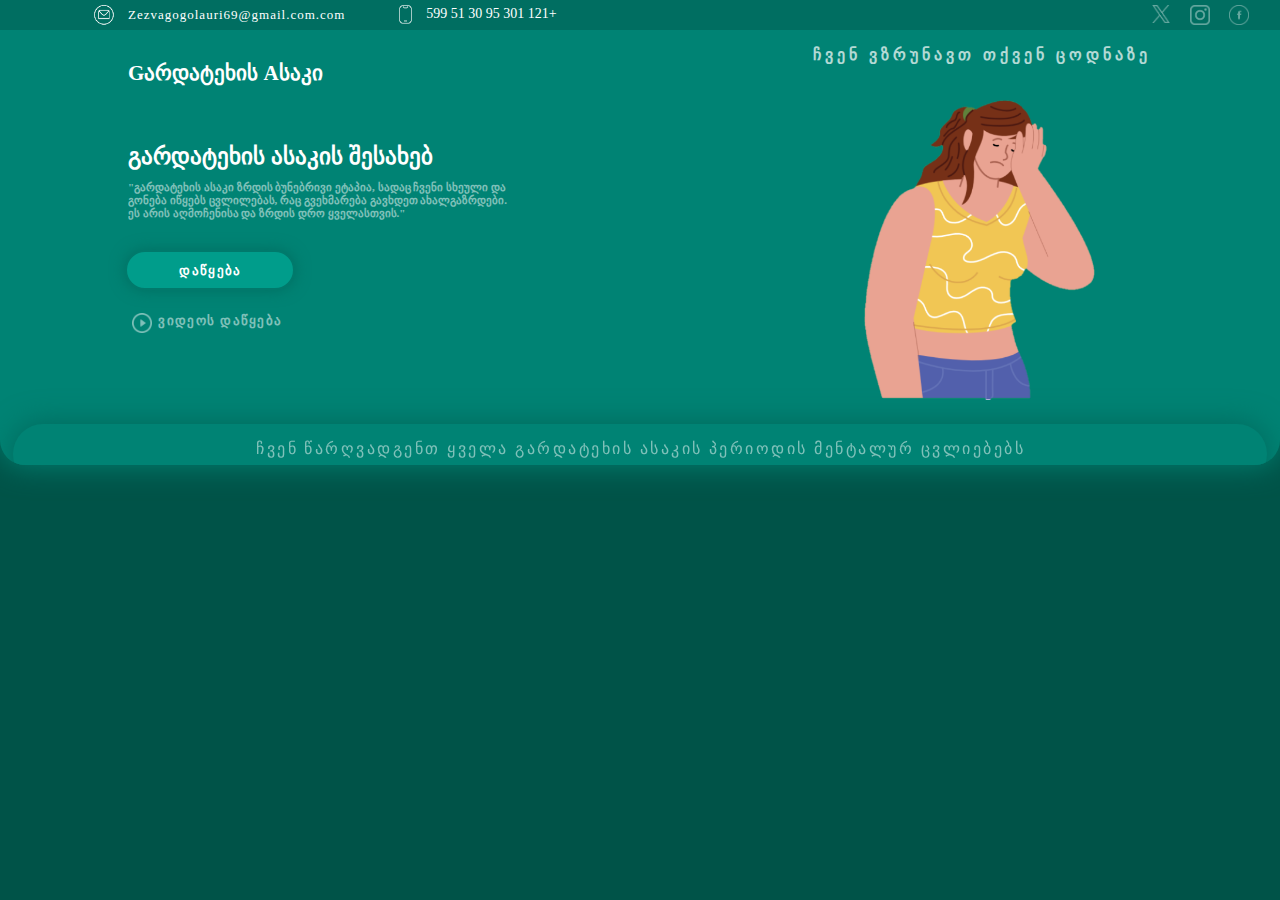
<file: index.html>
<!DOCTYPE html>
<html lang="en">
<head>
    <meta charset="UTF-8">
    <meta name="viewport" content="width=device-width, initial-scale=1.0">
    <title>გარდატეხის ასაკი</title>
    <link rel="icon" href="Catlogo.png">
    <link rel="Stylesheet" href="assets/style/Header.css">
    <link rel="stylesheet" href="assets/style/Information.css">
    <link rel="Stylesheet" href="assets/Responsive-style/Header-responsive.css">
</head>
<body>
    <header class="Header1">
        <a href="Steps.html"><button class="Start">დაწყება</button></a>
        <a href="assets/Video/Pubetryvideo.mp4"><button class="Video-Start"><img src="assets/icons/Video.png" style="height: 20px; position: absolute; left: 5px;"><span style="position: relative; left: 10px;">ვიდეოს დაწყება</span></button></a>
    
        <div class="Small-info">
            <img src="assets/img/Girl.png" alt="" class="Photo">
            <p class="SmallTip">ჩვენ ვზრუნავთ თქვენ ცოდნაზე</p>
            <p class="Title">Gარდატეხის Aსაკი</p>
            <p class="Title2">გარდატეხის ასაკის შესახებ</p>
            <p class="About">"გარდატეხის ასაკი ზრდის ბუნებრივი ეტაპია, სადაც ჩვენი სხეული და გონება იწყებს ცვლილებას, რაც გვეხმარება გავხდეთ ახალგაზრდები. ეს არის აღმოჩენისა და ზრდის დრო ყველასთვის."</p>
        </div>
        <header class="Header2">
            <div class="Contacts1">
            <img src="assets/icons/Gmail.png" class="Gmail-logo">
            <p class="Gmail-address">Zezvagogolauri69@gmail.com.com</p>
            <img src="assets/icons/Mobile.png" class="Mobile-logo">
            <p class="Mobile-phone">599 51 30 95 301 121+</p>
            </div>
            <div class="Contacts2">
                <img src="assets/icons/X.png" alt="X" class="X">
                <img src="assets/icons/Instagram.png" alt="Instagram" class="Instagram">
                <img src="assets/icons/Facebook.png" alt="facebook" class="facebook">
            </div>

        </header>
        

        <div class="Information-section">
            <p class="Information-section-info">ჩვენ წარღვადგენთ ყველა გარდატეხის ასაკის პერიოდის მენტალურ ცვლიებებს</p>
        </div>
    </header>
</body>
</html>
</file>
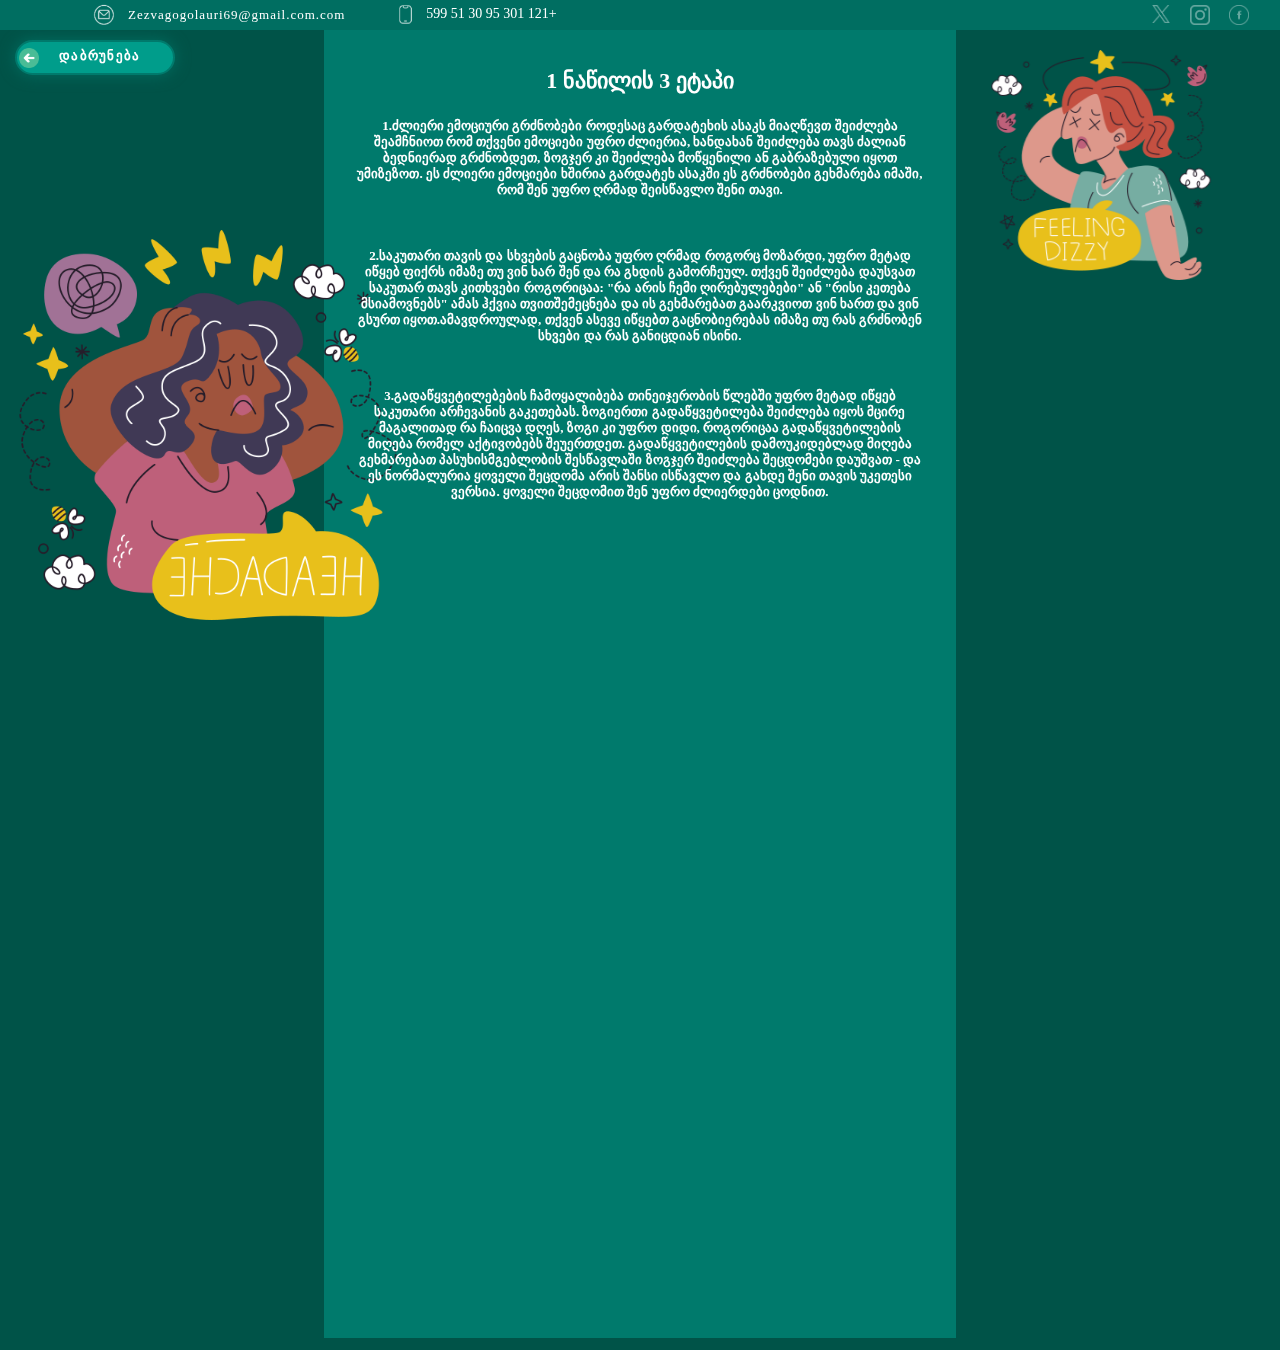
<file: FirstEpisode.html>
<!DOCTYPE html>
<html lang="en">
<head>
    <meta charset="UTF-8">
    <meta name="viewport" content="width=device-width, initial-scale=1.0">
    <link rel="stylesheet" href="assets/style/Header.css">
    <link rel="stylesheet" href="assets/Responsive-style/Header-responsive.css">
    <link rel="stylesheet" href="assets/style/Firstepisode.css">
    <link rel="stylesheet" href="assets/Responsive-style/Firstepisode-responsive.css">
    <title>Document</title>
</head>
<body>
    <header class="Header2">
        <div class="Contacts1">
        <img src="assets/icons/Gmail.png" class="Gmail-logo">
        <p class="Gmail-address">Zezvagogolauri69@gmail.com.com</p>
        <img src="assets/icons/Mobile.png" class="Mobile-logo">
        <p class="Mobile-phone">599 51 30 95 301 121+</p>
        </div>
        <div class="Contacts2">
            <img src="assets/icons/X.png" alt="X" class="X">
            <img src="assets/icons/Instagram.png" alt="Instagram" class="Instagram">
            <img src="assets/icons/Facebook.png" alt="facebook" class="facebook">
        </div>

    </header>
    <a href="Steps.html"><button class="Back"><img src="assets/icons/Arrow-back.png" style="position: relative; height: 20px; top: 2px; left: -66px;"><p style="position: fixed; left: 59px; top: 35px;">დაბრუნება</p></button></a>
    <header class="TextHeader">
        <div class="Textheaderinside"><span class="Text-Text">1 ნაწილის 3 ეტაპი</span>
        </div>
        <div class="Textheaderinside1"><span class="Text-Text">1.ძლიერი ემოციური გრძნობები

            როდესაც გარდატეხის ასაკს მიაღწევთ შეიძლება შეამჩნიოთ რომ თქვენი ემოციები უფრო ძლიერია, ხანდახან შეიძლება თავს ძალიან ბედნიერად გრძნობდეთ, ზოგჯერ კი შეიძლება მოწყენილი ან გაბრაზებული იყოთ უმიზეზოთ. ეს ძლიერი ემოციები ხშირია გარდატეხ ასაკში ეს გრძნობები გეხმარება იმაში, რომ შენ უფრო ღრმად შეისწავლო შენი თავი.</span> </div>
        <div class="Textheaderinside2"><span class="Text-Text">2.საკუთარი თავის და სხვების გაცნობა უფრო ღრმად 

                როგორც მოზარდი, უფრო მეტად იწყებ ფიქრს იმაზე თუ ვინ ხარ შენ და რა გხდის გამორჩეულ. თქვენ შეიძლება დაუსვათ საკუთარ თავს კითხვები როგორიცაა: "რა არის ჩემი ღირებულებები" ან "რისი კეთება მსიამოვნებს" ამას ჰქვია თვითშემეცნება და ის გეხმარებათ გაარკვიოთ ვინ ხართ და ვინ გსურთ იყოთ.ამავდროულად, თქვენ ასევე იწყებთ გაცნობიერებას იმაზე თუ რას გრძნობენ სხვები და რას განიცდიან ისინი.</span>  </div>
        <div class="Textheaderinside3"><span class="Text-Text">3.გადაწყვეტილებების ჩამოყალიბება

            თინეიჯერობის წლებში უფრო მეტად იწყებ საკუთარი არჩევანის გაკეთებას. ზოგიერთი გადაწყვეტილება შეიძლება იყოს მცირე მაგალითად  რა ჩაიცვა დღეს, ზოგი კი უფრო დიდი, როგორიცაა გადაწყვეტილების მიღება რომელ აქტივობებს შეუერთდეთ. გადაწყვეტილების დამოუკიდებლად მიღება გეხმარებათ პასუხისმგებლობის შესწავლაში ზოგჯერ შეიძლება შეცდომები დაუშვათ - და ეს ნორმალურია ყოველი შეცდომა არის შანსი ისწავლო და გახდე შენი თავის უკეთესი ვერსია.  ყოველი შეცდომით შენ უფრო ძლიერდები ცოდნით.</span>   </div>

    </header>
    <img src="assets/img/Dizzy.png" class="Dizzy">
    <img src="assets/img/headache.png" class="DizzyHeadache">
</body>
</html>
</file>
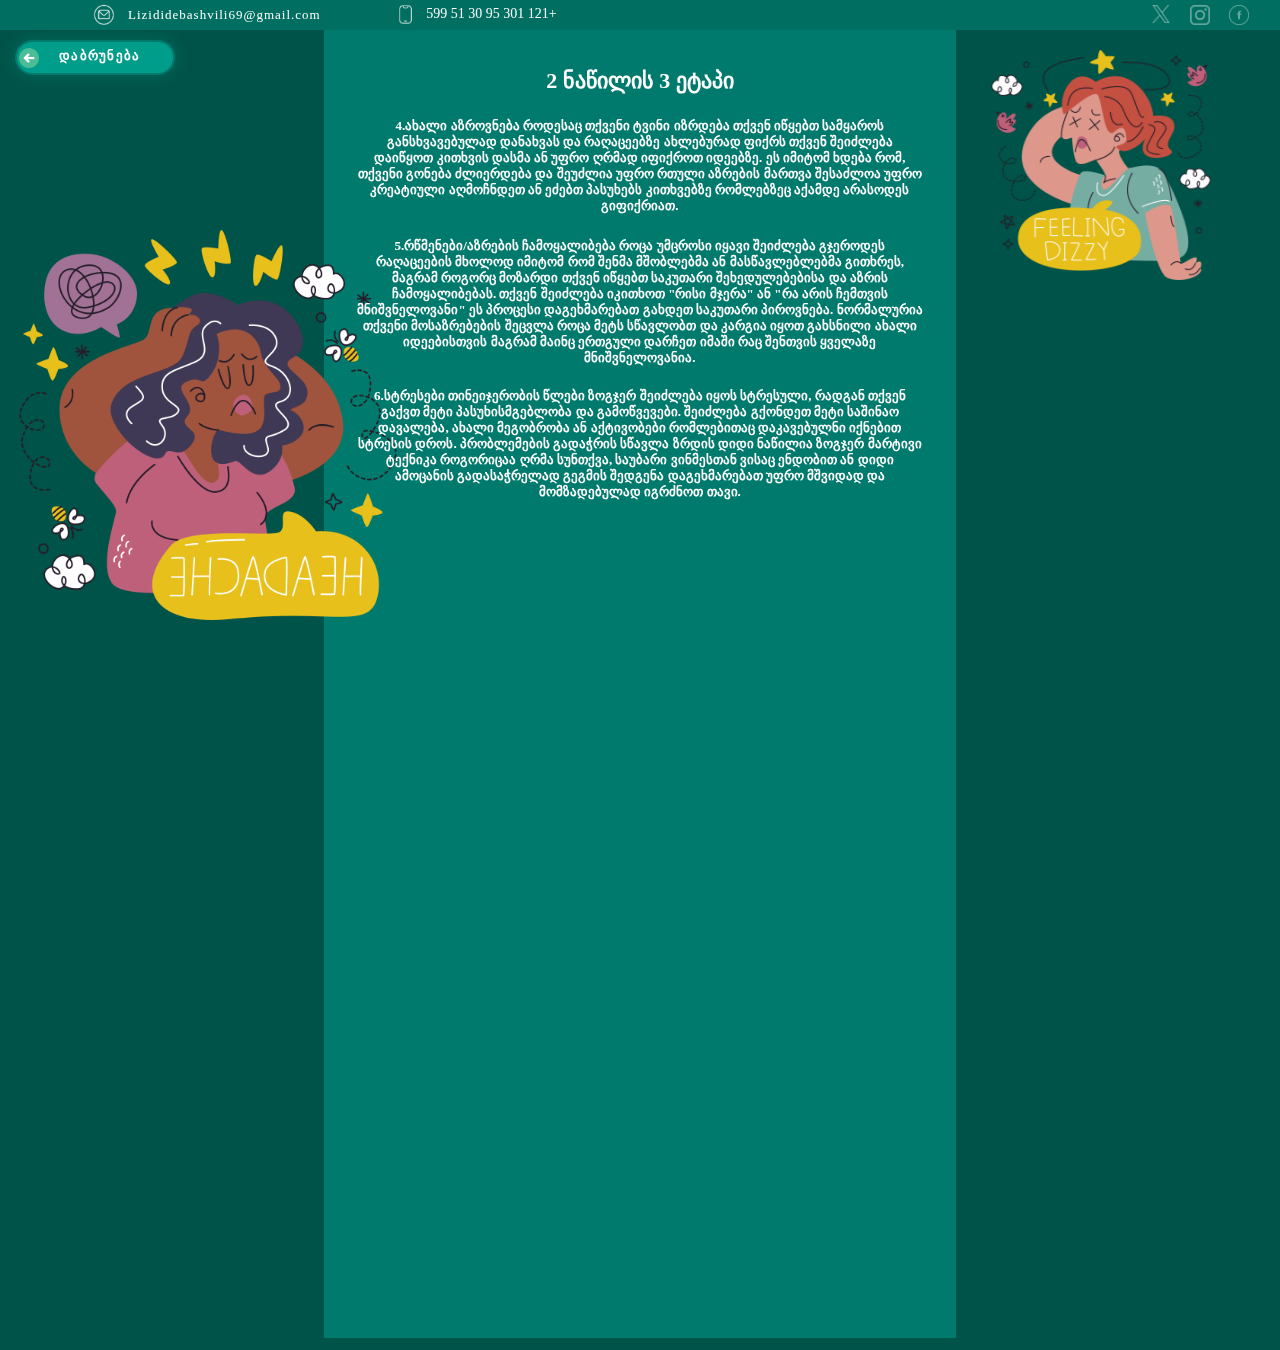
<file: SecondEpisode.html>
<!DOCTYPE html>
<html lang="en">
<head>
    <meta charset="UTF-8">
    <meta name="viewport" content="width=device-width, initial-scale=1.0">
    <link rel="stylesheet" href="assets/style/Header.css">
    <link rel="stylesheet" href="assets/Responsive-style/Header-responsive.css">
    <link rel="stylesheet" href="assets/style/Secondepisode.css">
    <link rel="stylesheet" href="assets/Responsive-style/Secondepisode-responsive.css">
    <title>Document</title>
</head>
<body>
    <header class="Header2">
        <div class="Contacts1">
        <img src="assets/icons/Gmail.png" class="Gmail-logo">
        <p class="Gmail-address">Lizididebashvili69@gmail.com</p>
        <img src="assets/icons/Mobile.png" class="Mobile-logo">
        <p class="Mobile-phone">599 51 30 95 301 121+</p>
        </div>
        <div class="Contacts2">
            <img src="assets/icons/X.png" alt="X" class="X">
            <img src="assets/icons/Instagram.png" alt="Instagram" class="Instagram">
            <img src="assets/icons/Facebook.png" alt="facebook" class="facebook">
        </div>

    </header>
    <a href="Steps.html"><button class="Back"><img src="assets/icons/Arrow-back.png" style="position: relative; height: 20px; top: 2px; left: -66px;"><p style="position: fixed; left: 59px; top: 35px;">დაბრუნება</p></button></a>
    <header class="TextHeader">
        <div class="Textheaderinside"><span class="Text-Text">2 ნაწილის 3 ეტაპი</span>
        </div>
        <div class="Textheaderinside1"><span class="Text-Text">4.ახალი აზროვნება

            როდესაც თქვენი ტვინი იზრდება თქვენ იწყებთ სამყაროს განსხვავებულად დანახვას და რაღაცეებზე ახლებურად ფიქრს თქვენ შეიძლება დაიწყოთ კითხვის დასმა ან უფრო ღრმად იფიქროთ იდეებზე. ეს იმიტომ ხდება რომ, თქვენი გონება ძლიერდება და შეუძლია უფრო რთული აზრების მართვა შესაძლოა უფრო კრეატიული აღმოჩნდეთ ან ეძებთ პასუხებს კითხვებზე რომლებზეც აქამდე არასოდეს გიფიქრიათ.</span> </div>
        <div class="Textheaderinside2"><span class="Text-Text">5.რწმენები/აზრების ჩამოყალიბება

            როცა უმცროსი იყავი შეიძლება გჯეროდეს რაღაცეების მხოლოდ იმიტომ რომ შენმა მშობლებმა ან მასწავლებლებმა გითხრეს, მაგრამ როგორც მოზარდი თქვენ იწყებთ საკუთარი შეხედულებებისა და აზრის ჩამოყალიბებას. თქვენ შეიძლება იკითხოთ "რისი მჯერა" ან "რა არის ჩემთვის მნიშვნელოვანი" ეს პროცესი  დაგეხმარებათ გახდეთ საკუთარი პიროვნება. ნორმალურია თქვენი მოსაზრებების შეცვლა როცა მეტს სწავლობთ და კარგია იყოთ გახსნილი ახალი იდეებისთვის მაგრამ მაინც ერთგული დარჩეთ იმაში რაც შენთვის ყველაზე მნიშვნელოვანია. </span>  </div>
        <div class="Textheaderinside3"><span class="Text-Text">6.სტრესები

            თინეიჯერობის წლები ზოგჯერ შეიძლება იყოს სტრესული, რადგან თქვენ გაქვთ მეტი პასუხისმგებლობა და გამოწვევები. შეიძლება გქონდეთ მეტი საშინაო დავალება, ახალი მეგობრობა ან აქტივობები რომლებითაც დაკავებულნი იქნებით სტრესის დროს.  პრობლემების გადაჭრის სწავლა ზრდის დიდი ნაწილია ზოგჯერ მარტივი ტექნიკა როგორიცაა ღრმა სუნთქვა, საუბარი ვინმესთან ვისაც ენდობით ან დიდი ამოცანის გადასაჭრელად გეგმის შედგენა დაგეხმარებათ უფრო მშვიდად და მომზადებულად იგრძნოთ თავი.</span>   </div>

    </header>
    <img src="assets/img/Dizzy.png" class="Dizzy">
    <img src="assets/img/headache.png" class="DizzyHeadache">
</body>
</html>
</file>
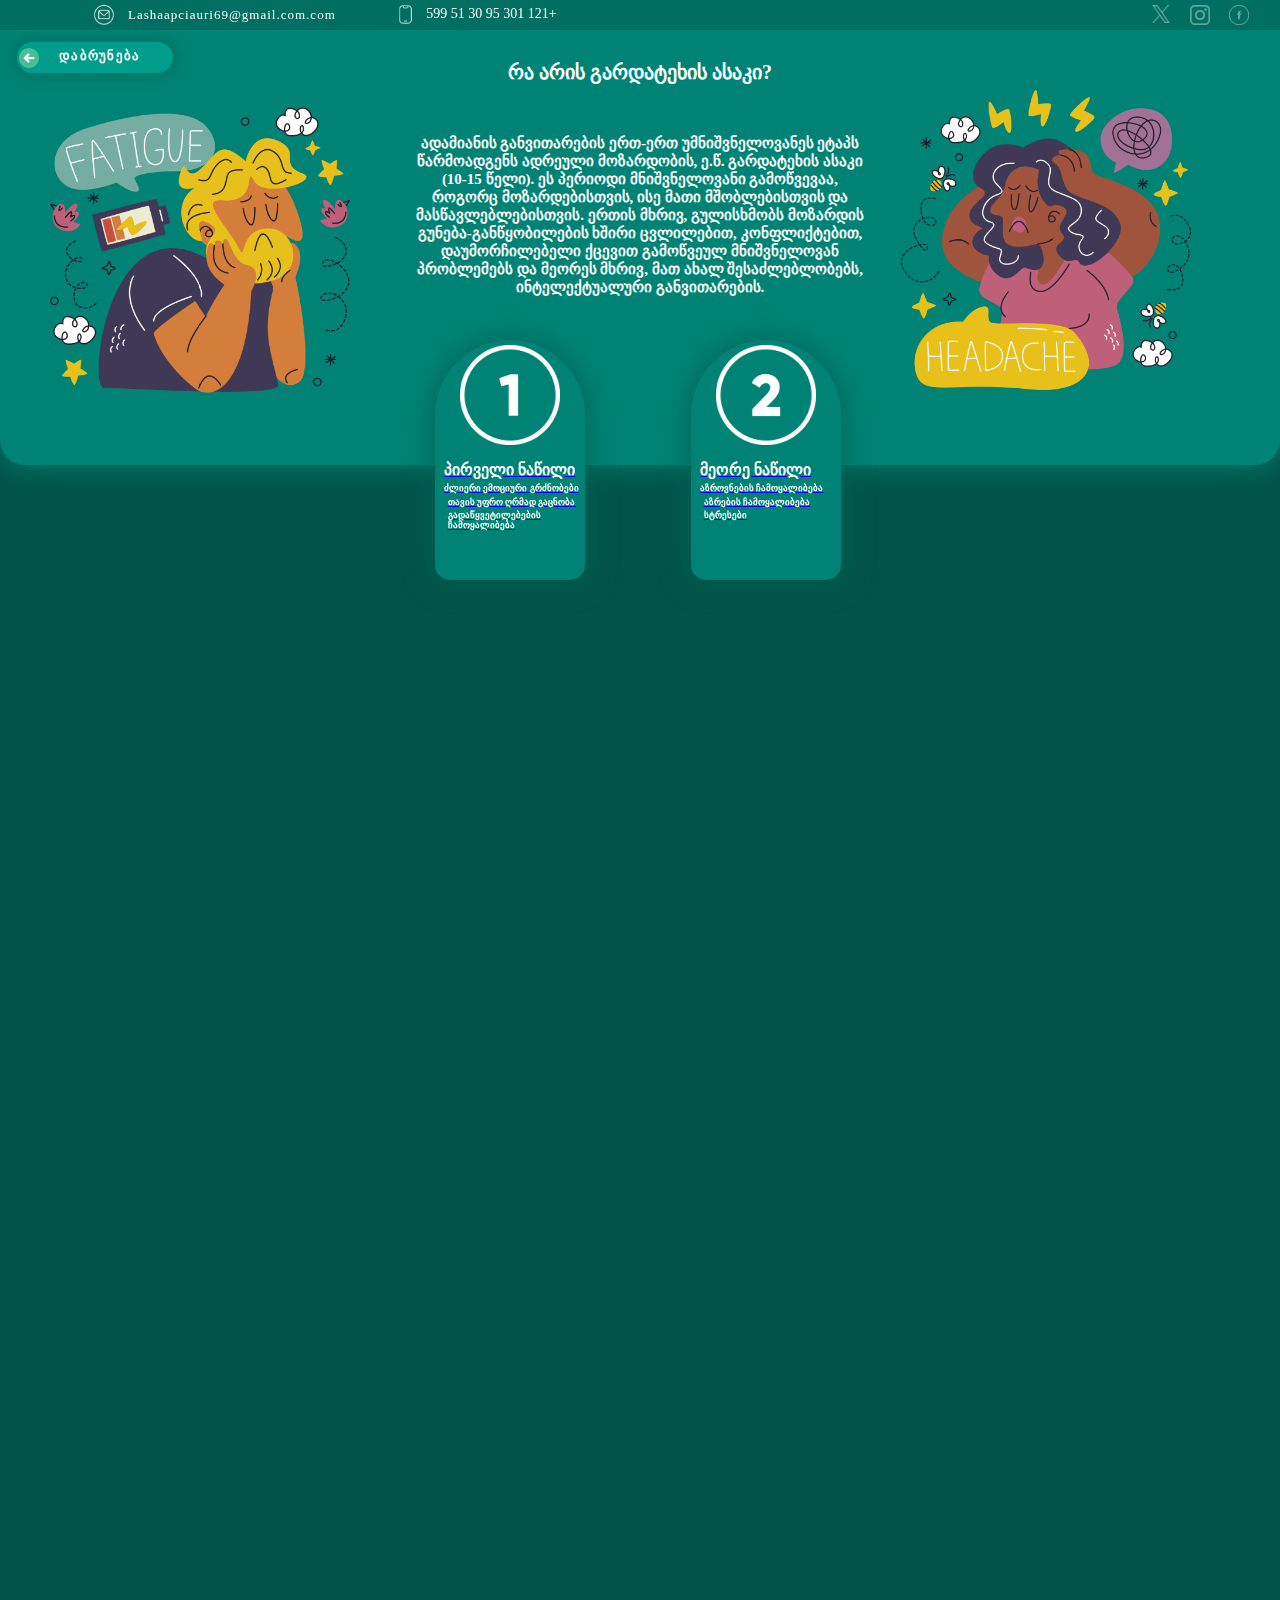
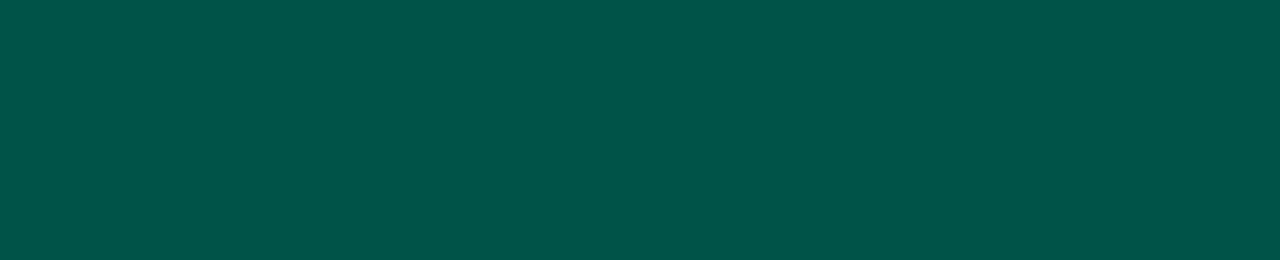
<file: Steps.html>
<!DOCTYPE html>
<html lang="en">
<head>
    <meta charset="UTF-8">
    <meta name="viewport" content="width=device-width, initial-scale=1.0">
    <title>Document</title>
    <link rel="stylesheet" href="assets/style/Header.css">
    <link rel="stylesheet" href="assets/style/Steps.css">
    <link rel="stylesheet" href="assets/Responsive-style/Header-responsive.css">
    <link rel="stylesheet" href="assets/Responsive-style/Steps-responsive.css">
</head>
<body>
    <header class="Header2">
        <div class="Contacts1">
        <img src="assets/icons/Gmail.png" class="Gmail-logo">
        <p class="Gmail-address">Lashaapciauri69@gmail.com.com</p>
        <img src="assets/icons/Mobile.png" class="Mobile-logo">
        <p class="Mobile-phone">599 51 30 95 301 121+</p>
        </div>
        <div class="Contacts2">
            <img src="assets/icons/X.png" alt="X" class="X">
            <img src="assets/icons/Instagram.png" alt="Instagram" class="Instagram">
            <img src="assets/icons/Facebook.png" alt="facebook" class="facebook">
        </div>

    </header>

    <header class="Header-1">
        <a href="index.html"><button class="Back"><img src="assets/icons/Arrow-back.png" style="position: relative; height: 20px; top: 2px; left: -66px;"><p style="position: fixed; left: 59px; top: 35px;">დაბრუნება</p></button></a>
        
        <div class="InfoText">
            <p class="Question">რა არის გარდატეხის ასაკი?</p>
            <p class="Answer">ადამიანის განვითარების ერთ-ერთ უმნიშვნელოვანეს ეტაპს წარმოადგენს ადრეული მოზარდობის, ე.წ. გარდატეხის ასაკი (10-15 წელი). ეს პერიოდი მნიშვნელოვანი გამოწვევაა, როგორც მოზარდებისთვის, ისე მათი მშობლებისთვის და მასწავლებლებისთვის. ერთის მხრივ, გულისხმობს მოზარდის გუნება-განწყობილების ხშირი ცვლილებით, კონფლიქტებით, დაუმორჩილებელი ქცევით გამოწვეულ მნიშვნელოვან პრობლემებს და მეორეს მხრივ, მათ ახალ შესაძლებლობებს, ინტელექტუალური განვითარების.</p>
        
        <div>
        <img src="assets/img/headache.png" class="Designpicture">
        <img src="assets/img/fatigue.png" class="Fatigue">
    </header>
    <header class="Informationsection123">
        <a href="FirstEpisode.html"><div class="First-step">
            <img src="assets/icons/First.png" class="Firstimage">
            <p style="position: relative; left: 9px; color: white; font-weight: bolder;">პირველი ნაწილი</p>
            <p style="position: relative; left: 9px; top: -12px; color: white; font-weight: bolder; font-size: 9px;">ძლიერი ემოციური გრძნობები</p>
            <p style="position: relative; left: 12.5px; top: -17px; color: white; font-weight: bolder; font-size: 9px;">თავის უფრო ღრმად გაცნობა</p>
            <p style="position: relative; left: 12.5px; top: -23px; color: white; font-weight: bolder; font-size: 9px;">გადაწყვეტილებების ჩამოყალიბება</p>
        </div></a>
        <a href="SecondEpisode.html"><div class="Second-step">
            <img src="assets/icons/Two.png" class="Firstimage">
            <p style="position: relative; left: 9px; color: white; font-weight: bolder;">მეორე ნაწილი</p>
            <p style="position: relative; left: 9px; top: -12px; color: white; font-weight: bolder; font-size: 9px;">აზროვნების ჩამოყალიბება</p>
            <p style="position: relative; left: 12.5px; top: -17px; color: white; font-weight: bolder; font-size: 9px;">აზრების ჩამოყალიბება</p>
            <p style="position: relative; left: 12.5px; top: -23px; color: white; font-weight: bolder; font-size: 9px;">სტრესები</p>
        </div></a>

    </header>
</body>
</html>
</file>
<file: assets/style/Header.css>
html{
    scroll-behavior: smooth;
}
Body{
    overflow-x: hidden;
    background-color: #005348;
}
.Header1 {
    background-color: #008374;
    box-shadow: 0 0 30px #008374;
    width: 100%;
    height: 465px;
    position: absolute;
    top: 0px;
    left: 0%;
    border-bottom-left-radius: 25px;
    border-bottom-right-radius: 25px;
    overflow: hidden;
}

.Header2 {
    background-color: #006e61;
    width: 100%;
    height: 30px;
    position: fixed;
    top: 0px;
    left: 0%;
    cursor: default;
    z-index: 3;
}

.Gmail-logo {
    height: 40px;
    position: fixed;
    top: -4px;
    left: 4.2%;
}

.Gmail-address {
    position: fixed;
    top: -6px;
    left: 10%;
    font-size: 13px;
    letter-spacing: 1px;
    color: white;
    font-weight: 1;
}

.Mobile-logo {
    height: 45px;
    position: fixed;
    top: -4px;
    left: 27.5%;
}

.Mobile-phone {
    position: fixed;
    top: -8px;
    left: 33.3%;
    color: white;
    font-size: 14px;
}

.X {
    opacity: 0.4;
    height: 18px;
    position: fixed;
    top: 5px;
    left: 90%;
    cursor: pointer;
}

.Instagram {
    opacity: 0.4;
    height: 20px;
    position: fixed;
    top: 5px;
    left: 93%;
    cursor: pointer;
}

.facebook {
    opacity: 0.4;
    height: 20px;
    position: fixed;
    top: 5px;
    left: 96%;
    cursor: pointer;
}

.X:hover {
    opacity: 1;
    transition: ease 0.3s;
}

.Instagram:hover {
    opacity: 1;
    transition: ease 0.3s;
}

.facebook:hover {
    opacity: 1;
    transition: ease 0.3s;
}

/* End of Fixed header2 */
.Title {
    position: absolute;
    top: 40px;
    left: 10%;
    font-size: 21px;
    color: white;
    font-weight: bolder;
    z-index: 1;
}

.Title2 {
    position: absolute;
    top: 120px;
    left: 10%;
    font-size: 23px;
    color: white;
    font-weight: bolder;
    z-index: 1;
}

.About {
    position: absolute;
    top: 170px;
    left: 10%;
    font-size: 11px;
    background-color: transparent;
    width: 30%;
    color: white;
    font-weight: bolder;
    opacity: 0.5;
}
.SmallTip{
    letter-spacing: 4px;
    position: relative;
    left: 63.5%;
    top: -275px;
    color: white;
    font-weight: bolder;
    opacity: 0.7;
}

.Photo {
    height: 300px;
    position: relative;
    left: 67.5%;
    top: 100px;
}
.Start{
    height: 40px;
    width: 170px;
    position: absolute;
    top: 250px;
    left: 9.8%;
    border-radius: 85px;
    border-style: solid;
    background-color: #009d8b;
    border-color: #007a6c;
    box-shadow: 0 0 15px #006e61;
    color: white;
    border-width: 2px;
    font-weight: bolder;
    letter-spacing: 1.3px;
    cursor: pointer;
}
.Start:hover{
    opacity: 0.7;
    transition: ease 0.3s;
    background-color: white;
    color: #009d8b;
    box-shadow: 0 0 15px #005348;
}
.Video-Start{
    height: 40px;
    width: 170px;
    position: absolute;
    top: 300px;
    left: 9.8%;
    background-color: transparent;
    color: white;
    font-weight: bolder;
    letter-spacing: 1.3px;
    cursor: pointer;
    border-style: solid;
    border-color: transparent;
    opacity: 0.5;
}
.Video-Start:hover{
    opacity: 1;
    transition: ease 0.3s;
    
}
</file>
<file: assets/style/Information.css>
.Information-section{
    width: 98%;
    height: 60px;
    margin: 85px auto;
    background-color: #008374;
    box-shadow: 0 0 30px #00675b;
    border-radius: 50px;
    cursor: default;

}
.Information-section-info{
    position: fixed;
    left: 20%;
    color: white;
    font-size: 97%;
    opacity: 0.5;
    letter-spacing: 2.5px;
}
</file>
<file: assets/Responsive-style/Header-responsive.css>
@media (max-width: 1065px){
    .Gmail-logo {
        height: 40px;
        position: fixed;
        top: -4px;
        left: 43px;
    }
    .Gmail-address{
        position: fixed;
        top: -6px;
        left: 110px;
    }
    .Mobile-logo{
        position: fixed;
        top: -4px;
        left: 300px;
    }
    .Mobile-phone{
        position: fixed;
        top: -8px;
        left: 370px;
    }
    .About{
        width: 300px;
    }
    .Photo{
        position: relative;
        left: 61.5%;
    }
    .SmallTip{
        letter-spacing: 1px;
        font-size: 14px;
        position: relative;
        left: 58.5%;
    }
    .X{
        height: 13px;
        position: fixed;
        top: 7px;
        left: 87%;
        
    }
    .Instagram {
        height: 13px;
        position: fixed;
        top: 7px;
        left: 90%;
    }
    .facebook {
        height: 13px;
        position: fixed;
        top: 7px;
        left: 93.3%;
    }
    .Information-section-info{
        position: fixed;
        left: 9%;
        font-size: 15px;
        letter-spacing: 1px;
    }
}
@media (max-width: 618px){
    .Information-section-info{
        position: fixed;
        left: 9%;
        font-size: 12px;
        letter-spacing: 1px;
    }
    .Gmail-logo {
        height: 40px;
        position: fixed;
        top: -4px;
        left: 5px;
    }
    .Gmail-address{
        position: fixed;
        top: -6px;
        left: 70px;
    }
    .Mobile-logo{
        position: fixed;
        top: -4px;
        left: 260px;
    }
    .Mobile-phone{
        position: fixed;
        top: -8px;
        left: 330px;
    }
    .Photo{
        position: relative;
        left: 51.5%;
    }
    .About{
        width: 300px;
        z-index: 1;
    }
    .SmallTip{
        letter-spacing: 0.5px;
        font-size: 10px;
        position: relative;
        left: 58.5%;
        top: -250px;
    }
}
@media (max-width: 538px){
    .Gmail-logo {
        height: 40px;
        position: fixed;
        top: -4px;
        left: -30px;
    }
    .Gmail-address{
        position: fixed;
        top: -1px;
        left: 35px;
        font-size: 10px;
    }
    .Mobile-logo{
        position: fixed;
        top: -4px;
        left: 180px;
    }
    .Mobile-phone{
        position: fixed;
        top: -1px;
        left: 250px;
        font-size: 10px;
    }
    .X{
        height: 13px;
        position: fixed;
        top: 7px;
        left: 83%;
        
    }
    .Instagram {
        height: 13px;
        position: fixed;
        top: 7px;
        left: 88%;
    }
    .facebook {
        height: 13px;
        position: fixed;
        top: 7px;
        left: 93.3%;
    }
    .Photo{
        position: relative;
        left: 45.5%;
    }
    .SmallTip{
        letter-spacing: 0.5px;
        font-size: 10px;
        position: relative;
        left: 55.5%;
        top: -250px;
    }
    @media (max-width: 390px){
        .X{
            height: 13px;
            position: fixed;
            top: 40px;
            left: 80%;
            
        }
        .Instagram {
            height: 13px;
            position: fixed;
            top: 40px;
            left: 87%;
        }
        .facebook {
            height: 13px;
            position: fixed;
            top: 40px;
            left: 94.3%;
        }
        .Start{
            z-index: 1;
        }
        .Video-Start{
            z-index: 1;
        }
        .Photo{
            position: relative;
            left: 20.5%;
        }
        .SmallTip{
            letter-spacing: 0.5px;
            font-size: 10px;
            position: relative;
            left: 23.5%;
            top: 100px;
            color: transparent;
        }
    }


}
</file>
<file: assets/style/Firstepisode.css>
body{
    overflow-y: hidden;
}
.TextHeader{
    background-color: #007a6c;
    height: 150vh;
    width: 50%;
    margin: -20px auto;
    z-index: 3;
}
.Back{
    height: 35px;
    width: 160px;
    position: absolute;
    top: 40px;
    left: 15px;
    border-radius: 85px;
    border-style: solid;
    background-color: #009d8b;
    border-color: #007a6c;
    box-shadow: 0 0 15px #006e61;
    color: white;
    border-width: 2px;
    font-weight: bolder;
    letter-spacing: 1.3px;
    cursor: pointer;
}
.Back:hover{
    background-color: white;
    color: #009d8b;
    opacity: 0.9;
    transition: ease 0.3s;
    width: 165px;
}
.Textheaderinside{
    background-color: transparent;
    height: 50px;
    width: 90%;
    position: relative;
    left: 5%;
    top: 80px;
    font-size: 22px;
    color: white;
    text-align: center;
    font-weight: bolder;
    z-index: 4;
}
.Textheaderinside1{
    background-color: transparent;
    height: 50px;
    width: 90%;
    position: relative;
    left: 5%;
    top: 80px;
    font-size: 13px;
    color: white;
    text-align: center;
    font-weight: bolder;
    z-index: 4;
}
.Textheaderinside2{
    background-color: transparent;
    height: 50px;
    width: 90%;
    position: relative;
    left: 5%;
    top: 160px;
    font-size: 13px;
    color: white;
    text-align: center;
    font-weight: bolder;
    z-index: 4;
}
.Textheaderinside3{
    background-color: transparent;
    height: 50px;
    width: 90%;
    position: relative;
    left: 5%;
    top: 250px;
    font-size: 13px;
    color: white;
    text-align: center;
    font-weight: bolder;
    z-index: 4;
}
.Dizzy{
    height: 230px;
    width: 230px;
    z-index: 1;
    position: fixed;
    top: 50px;
    left: 77%;
}
.DizzyHeadache{
    height: 390px;
    width: 390px;
    z-index: 1;
    position: fixed;
    top: 230px;
    left: 1%;
    transform: scaleX(-1);
}
</file>
<file: assets/Responsive-style/Firstepisode-responsive.css>
@media (max-width:1000px){
    .DizzyHeadache{
        height: 390px;
        width: 390px;
        z-index: -1;
        position: fixed;
        top: 240px;
        left: -100px;
        transform: scaleX(-1);
    }
    .Dizzy{
        height: 230px;
        width: 230px;
        z-index: 1;
        position: fixed;
        top: 390px;
        left: 77%;
    }
}
@media (max-width:825px){
    .DizzyHeadache{
        height: 390px;
        width: 390px;
        z-index: -1;
        position: fixed;
        top: 240px;
        left: -150px;
        transform: scaleX(-1);
    }
    .Dizzy{
        height: 230px;
        width: 230px;
        z-index: 1;
        position: fixed;
        top: 390px;
        left: 77%;
    }
    .TextHeader{
        background-color: #007a6c;
        height: 150vh;
        width: 65%;
        margin: -20px auto;
        z-index: 3;
    }
}
@media (max-width:642px){
    .DizzyHeadache{
        height: 390px;
        width: 390px;
        z-index: -1;
        position: fixed;
        top: 240px;
        left: -150px;
        transform: scaleX(-1);
    }
    .Dizzy{
        height: 230px;
        width: 230px;
        z-index: 1;
        position: fixed;
        top: 390px;
        left: 77%;
    }
    .TextHeader{
        background-color: #007a6c;
        height: 150vh;
        width: 65%;
        margin: -20px auto;
        z-index: 3;
    }
}
@media (max-width:666px){
    .DizzyHeadache{
        height: 390px;
        width: 390px;
        z-index: -1;
        position: fixed;
        top: 240px;
        left: -150px;
        transform: scaleX(-1);
    }
    .Dizzy{
        height: 230px;
        width: 230px;
        z-index: 1;
        position: fixed;
        top: 390px;
        left: 77%;
    }
    .TextHeader{
        background-color: #007a6c;
        height: 150vh;
        width: 65%;
        margin: -20px auto;
        z-index: 3;
    }
    .Text-Text{
        font-size: 12px;
    }
    .Textheaderinside{
        position: relative;
        left: 5%;
        top: 50px;

    }
    .Textheaderinside1{
        position: relative;
        left: 5%;
        top: 40px;

    }
    .Textheaderinside2{
        position: relative;
        left: 5%;
        top: 120px;
    }
    .Textheaderinside3{
        position: relative;
        left: 5%;
        top: 240px;
    }
}
@media (max-width:484px){
    .DizzyHeadache{
        height: 310px;
        width: 310px;
        z-index: -1;
        position: fixed;
        top: 290px;
        left: -150px;
        transform: scaleX(-1);
    }
    .Dizzy{
        height: 230px;
        width: 230px;
        z-index: 1;
        position: fixed;
        top: 390px;
        left: 77%;
    }
    .TextHeader{
        background-color: #007a6c;
        height: 150vh;
        width: 65%;
        margin: -20px auto;
        z-index: 3;
    }
    .Text-Text{
        font-size: 9px;
    }
    .Textheaderinside{
        position: relative;
        left: 5%;
        top: 40px;

    }
    .Textheaderinside1{
        position: relative;
        left: 5%;
        top: 20px;

    }
    .Textheaderinside2{
        position: relative;
        left: 5%;
        top: 115px;
    }
    .Textheaderinside3{
        position: relative;
        left: 5%;
        top: 240px;
    }
}
</file>
<file: assets/style/Secondepisode.css>
body{
    overflow-y: hidden;
}
.TextHeader{
    background-color: #007a6c;
    height: 150vh;
    width: 50%;
    margin: -20px auto;
    z-index: 3;
}
.Back{
    height: 35px;
    width: 160px;
    position: absolute;
    top: 40px;
    left: 15px;
    border-radius: 85px;
    border-style: solid;
    background-color: #009d8b;
    border-color: #007a6c;
    box-shadow: 0 0 15px #006e61;
    color: white;
    border-width: 2px;
    font-weight: bolder;
    letter-spacing: 1.3px;
    cursor: pointer;
}
.Back:hover{
    background-color: white;
    color: #009d8b;
    opacity: 0.9;
    transition: ease 0.3s;
    width: 165px;
}
.Textheaderinside{
    background-color: transparent;
    height: 50px;
    width: 90%;
    position: relative;
    left: 5%;
    top: 80px;
    font-size: 22px;
    color: white;
    text-align: center;
    font-weight: bolder;
    z-index: 4;
}
.Textheaderinside1{
    background-color: transparent;
    height: 50px;
    width: 90%;
    position: relative;
    left: 5%;
    top: 80px;
    font-size: 13px;
    color: white;
    text-align: center;
    font-weight: bolder;
    z-index: 4;
}
.Textheaderinside2{
    background-color: transparent;
    height: 50px;
    width: 90%;
    position: relative;
    left: 5%;
    top: 150px;
    font-size: 13px;
    color: white;
    text-align: center;
    font-weight: bolder;
    z-index: 4;
}
.Textheaderinside3{
    background-color: transparent;
    height: 50px;
    width: 90%;
    position: relative;
    left: 5%;
    top: 250px;
    font-size: 13px;
    color: white;
    text-align: center;
    font-weight: bolder;
    z-index: 4;
}
.Dizzy{
    height: 230px;
    width: 230px;
    z-index: 1;
    position: fixed;
    top: 50px;
    left: 77%;
}
.DizzyHeadache{
    height: 390px;
    width: 390px;
    z-index: 1;
    position: fixed;
    top: 230px;
    left: 1%;
    transform: scaleX(-1);
}
</file>
<file: assets/Responsive-style/Secondepisode-responsive.css>
@media (max-width:1001px){
    .DizzyHeadache{
        height: 390px;
        width: 390px;
        z-index: -1;
        position: fixed;
        top: 240px;
        left: -100px;
        transform: scaleX(-1);
    }
    .Dizzy{
        height: 230px;
        width: 230px;
        z-index: 1;
        position: fixed;
        top: 390px;
        left: 77%;
    }
    .Text-Text{
        font-size: 12px;
    }
    .Textheaderinside3{
        position: relative;
        left: 5%;
        top: 290px;
    }
    .Textheaderinside1{
        background-color: transparent;
        height: 50px;
        width: 90%;
        position: relative;
        left: 5%;
        top: 70px;
    }
}
@media (max-width:825px){
    .DizzyHeadache{
        height: 390px;
        width: 390px;
        z-index: -1;
        position: fixed;
        top: 240px;
        left: -150px;
        transform: scaleX(-1);
    }
    .Dizzy{
        height: 230px;
        width: 230px;
        z-index: 1;
        position: fixed;
        top: 390px;
        left: 77%;
    }
    .TextHeader{
        background-color: #007a6c;
        height: 150vh;
        width: 65%;
        margin: -20px auto;
        z-index: 3;
    }
}
@media (max-width:642px){
    .DizzyHeadache{
        height: 390px;
        width: 390px;
        z-index: -1;
        position: fixed;
        top: 240px;
        left: -150px;
        transform: scaleX(-1);
    }
    .Dizzy{
        height: 230px;
        width: 230px;
        z-index: 1;
        position: fixed;
        top: 390px;
        left: 77%;
    }
    .TextHeader{
        background-color: #007a6c;
        height: 150vh;
        width: 65%;
        margin: -20px auto;
        z-index: 3;
    }
}
@media (max-width:666px){
    .DizzyHeadache{
        height: 390px;
        width: 390px;
        z-index: -1;
        position: fixed;
        top: 240px;
        left: -150px;
        transform: scaleX(-1);
    }
    .Dizzy{
        height: 230px;
        width: 230px;
        z-index: 1;
        position: fixed;
        top: 390px;
        left: 77%;
    }
    .TextHeader{
        background-color: #007a6c;
        height: 150vh;
        width: 65%;
        margin: -20px auto;
        z-index: 3;
    }
    .Text-Text{
        font-size: 12px;
    }
    .Textheaderinside{
        position: relative;
        left: 5%;
        top: 50px;

    }
    .Textheaderinside1{
        position: relative;
        left: 5%;
        top: 40px;

    }
    .Textheaderinside2{
        position: relative;
        left: 5%;
        top: 140px;
    }
    .Textheaderinside3{
        position: relative;
        left: 5%;
        top: 280px;
    }
    .Text-Text{
        font-size: 9px;
    }
}
@media (max-width:484px){
    .DizzyHeadache{
        height: 310px;
        width: 310px;
        z-index: -1;
        position: fixed;
        top: 290px;
        left: -150px;
        transform: scaleX(-1);
    }
    .Dizzy{
        height: 230px;
        width: 230px;
        z-index: 1;
        position: fixed;
        top: 390px;
        left: 77%;
    }
    .TextHeader{
        background-color: #007a6c;
        height: 150vh;
        width: 65%;
        margin: -20px auto;
        z-index: 3;
    }
    .Text-Text{
        font-size: 8px;
    }
    .Textheaderinside{
        position: relative;
        left: 5%;
        top: 40px;

    }
    .Textheaderinside1{
        position: relative;
        left: 5%;
        top: 20px;

    }
    .Textheaderinside2{
        position: relative;
        left: 5%;
        top: 115px;
    }
    .Textheaderinside3{
        position: relative;
        left: 5%;
        top: 270px;
    }
}
</file>
<file: assets/style/Steps.css>
body{
    overflow-x: hidden;
    overflow-y: hidden;
}
.Header-1{
    background-color: #008374;
    box-shadow: 0 0 30px #008374;
    width: 100%;
    height: 465px;
    position: absolute;
    top: 0px;
    left: 0%;
    border-bottom-left-radius: 25px;
    border-bottom-right-radius: 25px;
    z-index: -2;
}
.Back{
    height: 35px;
    width: 160px;
    position: absolute;
    top: 40px;
    left: 15px;
    border-radius: 85px;
    border-style: solid;
    background-color: #009d8b;
    border-color: #007a6c;
    box-shadow: 0 0 15px #006e61;
    color: white;
    border-width: 2px;
    font-weight: bolder;
    letter-spacing: 1.3px;
    cursor: pointer;
}
.Back:hover{
    background-color: white;
    color: #009d8b;
    opacity: 0.9;
    transition: ease 0.3s;
    width: 165px;
}
.InfoText{
    background-color: transparent;
    margin: 60px auto;
    width: 70%;
    height: 200vh;
    color: white;
    font-weight: bolder;
    font-size: 14px;
    z-index: 2;
}
.Question{
    background-color: transparent;
    color: rgb(255, 255, 255);
    margin: 0 auto;
    width: 50%;
    text-align: center;
    font-size: 20px;
    
}

.Answer{
    background-color: transparent;
    color: rgb(255, 255, 255);
    margin: 50px auto;
    width: 50%;
    text-align: center;
    font-size: 15px;
    z-index: 8;
}
.Designpicture{
    height: 300px;
    position: fixed;
    left: 70%;
    top: 90px;
    z-index: 1;
}
.Fatigue{
    height: 300px;
    position: fixed;
    left: 50px;
    top: 100px;
}
.Informationsection123{
    background-color: rgba(255, 255, 255, 0);
    width: 100%;
    height: 240px;
    position: absolute;
    left: 0;
    top: 340px;
}
.First-step{
    background-color: #008374;
    box-shadow: 0 0 30px #006357;
    height: 100%;
    width: 150px;
    position: relative;
    left: 34%;
    border-radius: 20px;
    cursor: pointer;
    border-top-left-radius: 100px;
    border-top-right-radius: 100px;
}
.First-step:hover{
    opacity: 0.8;
    transition: ease 0.3s;
    box-shadow: 0 0 60px #ffffff74;
}
.Second-step{
    background-color: #008374;
    box-shadow: 0 0 30px #006357;
    height: 100%;
    width: 150px;
    position: relative;
    left: 54%;
    top: -240px;
    border-radius: 20px;
    cursor: pointer;
    border-top-left-radius: 100px;
    border-top-right-radius: 100px;
    z-index: 2;
}
.Firstimage{
    height: 100px;
    position: relative;
    left: 25px;
    top: 5px;
}
.Second-step:hover{
    opacity: 0.8;
    transition: ease 0.3s;
    box-shadow: 0 0 60px #ffffff74;
}
</file>
<file: assets/Responsive-style/Steps-responsive.css>
@media (max-width:1069px){
    .Designpicture{
        height: 200px;
        position: fixed;
        left: 75%;
        top: 270px;
        z-index: 1;
    }
    .Fatigue{
        height: 200px;
        position: fixed;
        left: 50px;
        top: 300px;
        z-index: 0;
    }
    .Answer{
        width: 500px;
        z-index: 4;
    }
    .InfoText{
        z-index: 4;
    }
}
@media (max-width:835px){
    .Designpicture{
        height: 500px;
        position: fixed;
        left: 65%;
        top: 0px;
        z-index: -1;
    }
    .Fatigue{
        height: 500px;
        position: fixed;
        left: -250px;
        top: 0px;
        z-index: -1;
    }
    .Answer{
        width: 500px;
        z-index: 4;
    }
    .InfoText{
        z-index: 4;
    }
    .First-step{
        background-color: #008374;
        box-shadow: 0 0 30px #006357;
        height: 100%;
        width: 150px;
        position: relative;
        left: 25%;
        border-radius: 20px;
        cursor: pointer;
        border-top-left-radius: 100px;
        border-top-right-radius: 100px;
    }
    .Second-step{
        background-color: #008374;
        box-shadow: 0 0 30px #006357;
        height: 100%;
        width: 150px;
        position: relative;
        left: 60%;
        top: -240px;
        border-radius: 20px;
        cursor: pointer;
        border-top-left-radius: 100px;
        border-top-right-radius: 100px;
        z-index: 2;
    }

}
@media (max-width:631px){
    .Designpicture{
        height: 500px;
        position: fixed;
        left: 65%;
        top: 0px;
        z-index: -1;
    }
    .Fatigue{
        height: 500px;
        position: fixed;
        left: -250px;
        top: 0px;
        z-index: -1;
    }
    .Answer{
        width: 90%;
        z-index: 4;
        position: fixed;
        left: 5%;
        font-size: 13px;
    }
    .InfoText{
        z-index: 4;
    }
    .First-step{
        background-color: #008374;
        box-shadow: 0 0 30px #006357;
        height: 100%;
        width: 150px;
        position: relative;
        left: 17%;
        border-radius: 20px;
        cursor: pointer;
        border-top-left-radius: 100px;
        border-top-right-radius: 100px;
    }
    .Second-step{
        background-color: #008374;
        box-shadow: 0 0 30px #006357;
        height: 100%;
        width: 150px;
        position: relative;
        left: 60%;
        top: -240px;
        border-radius: 20px;
        cursor: pointer;
        border-top-left-radius: 100px;
        border-top-right-radius: 100px;
        z-index: 2;
    }
    .Question{
        width: 500px;
        z-index: 4;
        position: fixed;
        left: -3%;
        color: rgb(227, 227, 227);
        
    }

}
@media (max-width:500px){
    .Designpicture{
        height: 500px;
        position: fixed;
        left: 40%;
        top: 0px;
        z-index: -1;
    }
    .Fatigue{
        height: 500px;
        position: fixed;
        left: -250px;
        top: 0px;
        z-index: -1;
    }
    .Answer{
        width: 90%;
        z-index: 4;
        position: fixed;
        left: 5%;
        font-size: 13px;
    }
    .InfoText{
        z-index: 4;
    }
    .First-step{
        background-color: #008374;
        box-shadow: 0 0 30px #006357;
        height: 100%;
        width: 150px;
        position: relative;
        left: 2%;
        border-radius: 20px;
        cursor: pointer;
        border-top-left-radius: 100px;
        border-top-right-radius: 100px;
    }
    .Second-step{
        background-color: #008374;
        box-shadow: 0 0 30px #006357;
        height: 100%;
        width: 150px;
        position: relative;
        left: 60%;
        top: -240px;
        border-radius: 20px;
        cursor: pointer;
        border-top-left-radius: 100px;
        border-top-right-radius: 100px;
        z-index: 2;
    }
    .Question{
        width: 500px;
        z-index: 4;
        position: fixed;
        left: -3%;
        color: rgb(227, 227, 227);
        
    }

}
@media (max-width:411px){
    .Designpicture{
        height: 500px;
        position: fixed;
        left: 40%;
        top: 0px;
        z-index: -1;
    }
    .Fatigue{
        height: 500px;
        position: fixed;
        left: -250px;
        top: 0px;
        z-index: -1;
    }
    .Answer{
        width: 90%;
        z-index: 4;
        position: fixed;
        left: 5%;
        font-size: 13px;
    }
    .InfoText{
        z-index: 4;
    }
    .First-step{
        background-color: #008374;
        box-shadow: 0 0 30px #006357;
        height: 100%;
        width: 150px;
        position: relative;
        left: 2%;
        border-radius: 20px;
        cursor: pointer;
        border-top-left-radius: 100px;
        border-top-right-radius: 100px;
    }
    .Second-step{
        background-color: #008374;
        box-shadow: 0 0 30px #006357;
        height: 100%;
        width: 150px;
        position: relative;
        left: 56%;
        top: -240px;
        border-radius: 20px;
        cursor: pointer;
        border-top-left-radius: 100px;
        border-top-right-radius: 100px;
        z-index: 2;
    }
    .Question{
        width: 500px;
        z-index: 4;
        position: fixed;
        left: -10%;
        top: 75px;
        color: rgb(250, 250, 250);
        
    }

}
</file>
